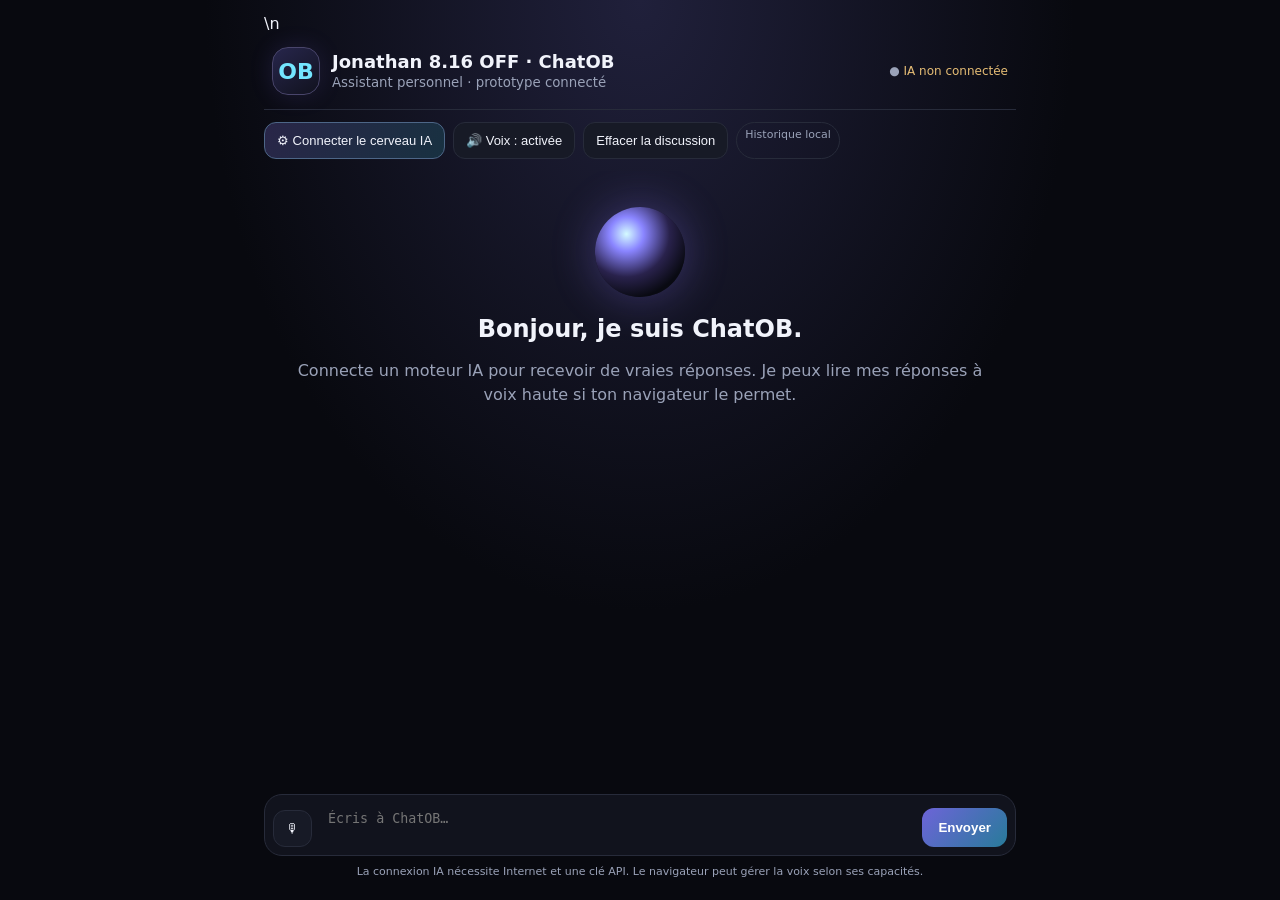
<file: ChatOB_Jonathan816OFF_v2.html>
<!doctype html>
<html lang="fr"><head><meta charset="utf-8"><meta name="viewport" content="width=device-width,initial-scale=1"><meta name="theme-color" content="#08090f"><title>Jonathan 8.16 OFF — ChatOB</title>
<style>
:root{color-scheme:dark;--bg:#08090f;--panel:#11131d;--panel2:#171a26;--line:#272b3a;--text:#f1f3fb;--muted:#9aa2b8;--cyan:#73e6ff;--violet:#a78bfa}*{box-sizing:border-box}body{margin:0;background:radial-gradient(ellipse at 50% 0,#20203b 0,#08090f 48%);font:16px system-ui,-apple-system,Segoe UI,sans-serif;color:var(--text);min-height:100dvh}.app{max-width:780px;margin:auto;min-height:100dvh;display:flex;flex-direction:column;padding:14px}.top{display:flex;align-items:center;gap:12px;padding:14px 8px;border-bottom:1px solid var(--line)}.logo{width:48px;height:48px;border-radius:16px;background:linear-gradient(145deg,#27264c,#11121e);border:1px solid #49456b;display:grid;place-items:center;color:var(--cyan);font-size:22px;font-weight:800;box-shadow:0 0 24px #8670ff22}.brand h1{font-size:18px;margin:0}.brand small{color:var(--muted)}.status{margin-left:auto;font-size:12px;color:var(--muted);text-align:right}.status span{color:#e6bd75}.tools{display:flex;gap:8px;flex-wrap:wrap;padding:12px 0}.btn{background:var(--panel2);color:var(--text);border:1px solid var(--line);border-radius:12px;padding:10px 12px;font-size:13px;cursor:pointer}.btn:hover{border-color:var(--cyan)}.btn.primary{background:linear-gradient(120deg,#292648,#183141);border-color:#4d6687}.btn:disabled{opacity:.45}.chat{flex:1;min-height:300px;max-height:calc(100dvh - 255px);overflow:auto;padding:6px 2px 16px}.welcome{padding:30px 18px;text-align:center}.orb{width:90px;height:90px;border-radius:50%;margin:0 auto 18px;background:radial-gradient(circle at 35% 30%,#d4fbff,#8a85ff 20%,#29224c 50%,#090a12 75%);box-shadow:0 0 45px #8e78ff55}.welcome h2{margin:0 0 8px}.welcome p{color:var(--muted);line-height:1.5}.msg{margin:12px 0;display:flex}.msg.user{justify-content:flex-end}.bubble{max-width:88%;white-space:pre-wrap;overflow-wrap:anywhere;line-height:1.5;padding:12px 15px;border:1px solid var(--line);border-radius:16px;background:var(--panel)}.user .bubble{background:#24233b;border-color:#3c385f}.meta{font-size:11px;color:var(--muted);margin-bottom:5px}.typing{color:var(--muted);font-style:italic;padding:10px}.composer{position:sticky;bottom:0;background:linear-gradient(180,transparent,var(--bg) 25%);padding:12px 0 8px}.entry{display:flex;gap:8px;align-items:flex-end;background:var(--panel);border:1px solid var(--line);border-radius:18px;padding:8px}.entry textarea{flex:1;resize:none;border:0;background:transparent;color:var(--text);font:16px inherit;min-height:44px;max-height:140px;outline:none;padding:8px}.send{border:0;border-radius:12px;background:linear-gradient(130deg,#6d64d8,#287b9a);color:white;font-weight:700;padding:12px 16px;cursor:pointer}.fine{font-size:11px;color:var(--muted);text-align:center;padding-top:9px}.overlay{position:fixed;inset:0;background:#000b;display:none;align-items:center;justify-content:center;padding:18px}.modal{width:min(100%,500px);background:#11131d;border:1px solid var(--line);border-radius:20px;padding:18px}.modal h3{margin-top:0}.modal label{display:block;color:var(--muted);font-size:13px;margin:12px 0 6px}.modal input,.modal select{width:100%;padding:12px;border:1px solid var(--line);border-radius:12px;background:#090b12;color:var(--text)}.note{font-size:12px;color:var(--muted);line-height:1.5}.actions{display:flex;gap:8px;justify-content:flex-end;margin-top:14px}.danger{color:#ffb2b2}.pill{border:1px solid var(--line);border-radius:999px;padding:5px 8px;font-size:11px;color:var(--muted)}@media(max-width:500px){.app{padding:10px}.top{padding:10px 2px}.btn{padding:9px 10px}.chat{max-height:calc(100dvh - 270px)}}
</style></head><body><main class="app">\n<header class="top"><div class="logo">OB</div><div class="brand"><h1>Jonathan 8.16 OFF · ChatOB</h1><small>Assistant personnel · prototype connecté</small></div><div class="status" id="status">● <span>Non connecté</span></div></header>
<nav class="tools"><button class="btn primary" id="settingsBtn">⚙ Connecter le cerveau IA</button><button class="btn" id="voiceToggle">🔊 Voix : activée</button><button class="btn" id="clearBtn">Effacer la discussion</button><span class="pill">Historique local</span></nav>
<section class="chat" id="chat"><div class="welcome" id="welcome"><div class="orb"></div><h2>Bonjour, je suis ChatOB.</h2><p>Connecte un moteur IA pour recevoir de vraies réponses. Je peux lire mes réponses à voix haute si ton navigateur le permet.</p></div></section>
<footer class="composer"><div class="entry"><button class="btn" id="micBtn" title="Dictée vocale">🎙</button><textarea id="input" rows="1" placeholder="Écris à ChatOB…"></textarea><button class="send" id="sendBtn">Envoyer</button></div><div class="fine">La connexion IA nécessite Internet et une clé API. Le navigateur peut gérer la voix selon ses capacités.</div></footer></main>
<div class="overlay" id="overlay"><div class="modal"><h3>Connecter le cerveau IA</h3><p class="note">Connexion OpenRouter. Tu dois fournir ta propre clé API. Une clé peut permettre des frais selon le modèle et les conditions du fournisseur : ne partage jamais ta clé. Ce prototype la garde dans le stockage local du navigateur.</p><label>Clé API OpenRouter</label><input id="apiKey" type="password" placeholder="sk-or-…" autocomplete="off"><label>Modèle (choix)</label><input id="model" value="openrouter/free" placeholder="openrouter/free"><p class="note">Le modèle « openrouter/free » tente de router vers un modèle gratuit disponible. Les limites et la disponibilité peuvent changer. Ne mets pas une clé sur un téléphone partagé.</p><div class="actions"><button class="btn" id="cancel">Annuler</button><button class="btn primary" id="save">Enregistrer sur cet appareil</button></div></div></div>
<script>
const $=id=>document.getElementById(id);const chat=$('chat'),input=$('input');let messages=[];let apiKey=localStorage.getItem('chatob_key')||'',model=localStorage.getItem('chatob_model')||'openrouter/free',voice=true;
function status(){ $('status').innerHTML=apiKey?'● <span style="color:#8ce6a8">Clé enregistrée</span>':'● <span>IA non connectée</span>'; }
function saveHistory(){try{localStorage.setItem('chatob_history',JSON.stringify(messages.slice(-30)))}catch(e){}}
function loadHistory(){try{messages=JSON.parse(localStorage.getItem('chatob_history')||'[]')}catch(e){messages=[]}if(messages.length)render();}
function render(){ $('welcome').style.display=messages.length?'none':'block';document.querySelectorAll('.msg').forEach(e=>e.remove());for(const m of messages){const wrap=document.createElement('div');wrap.className='msg '+m.role;const b=document.createElement('div');b.className='bubble';b.textContent=m.content;wrap.appendChild(b);chat.appendChild(wrap)}chat.scrollTop=chat.scrollHeight;}
function add(role,content){messages.push({role,content});render();saveHistory();}
function speak(text){if(!voice||!('speechSynthesis'in window))return;window.speechSynthesis.cancel();const u=new SpeechSynthesisUtterance(text);u.lang='fr-FR';u.rate=1;window.speechSynthesis.speak(u)}
async function send(){const text=$('input').value.trim();if(!text)return;if(!apiKey){add('user',text);$('input').value='';alert('Connecte d’abord le cerveau IA via le bouton « Connecter le cerveau IA ».');return;}add('user',text);$('input').value='';const t=document.createElement('div');t.className='typing';t.textContent='ChatOB réfléchit…';chat.appendChild(t);chat.scrollTop=chat.scrollHeight;$('sendBtn').disabled=true;try{const resp=await fetch('https://openrouter.ai/api/v1/chat/completions',{method:'POST',headers:{'Authorization':'Bearer '+apiKey,'Content-Type':'application/json'},body:JSON.stringify({model:model||'openrouter/free',messages:[{role:'system',content:'Tu es ChatOB, assistant personnel de Jonathan 8.16 OFF. Réponds en français, avec un ton calme, naturel, honnête et utile. Ne prétends pas être humain, ne prétends pas avoir exécuté des actions non réalisées. Explique clairement les limites.'},...messages.map(m=>({role:m.role,content:m.content}))],temperature:.7})});if(!resp.ok){const err=await resp.text();throw new Error('Erreur API '+resp.status+': '+err.slice(0,250))}const data=await resp.json();const answer=data.choices?.[0]?.message?.content;if(!answer)throw new Error('Réponse vide du modèle');t.remove();add('assistant',answer);speak(answer);}catch(e){t.remove();add('assistant','Je n’ai pas réussi à me connecter au cerveau IA. Vérifie la clé, Internet, le modèle choisi et les limites du fournisseur. Détail : '+e.message)}finally{$('sendBtn').disabled=false}}
$('sendBtn').onclick=send;$('input').addEventListener('keydown',e=>{if(e.key==='Enter'&&!e.shiftKey){e.preventDefault();send()}});$('settingsBtn').onclick=()=>{$('apiKey').value=apiKey;$('model').value=model;$('overlay').style.display='flex'};$('cancel').onclick=()=> $('overlay').style.display='none';$('save').onclick=()=>{apiKey=$('apiKey').value.trim();model=$('model').value.trim()||'openrouter/free';if(apiKey)localStorage.setItem('chatob_key',apiKey);else localStorage.removeItem('chatob_key');localStorage.setItem('chatob_model',model);$('overlay').style.display='none';status();alert('Configuration enregistrée localement. Teste une question pour vérifier la connexion.');};$('voiceToggle').onclick=()=>{voice=!voice;$('voiceToggle').textContent=voice?'🔊 Voix : activée':'🔇 Voix : désactivée';if(!voice&&window.speechSynthesis)window.speechSynthesis.cancel()};$('clearBtn').onclick=()=>{if(confirm('Effacer la conversation enregistrée sur cet appareil ?')){messages=[];localStorage.removeItem('chatob_history');render()}};
$('micBtn').onclick=()=>{const SR=window.SpeechRecognition||window.webkitSpeechRecognition;if(!SR){alert('La dictée vocale n’est pas prise en charge dans ce navigateur. Essaie Chrome ou utilise le micro du clavier.');return;}const rec=new SR();rec.lang='fr-FR';rec.interimResults=false;rec.maxAlternatives=1;rec.onresult=e=>{$('input').value=e.results[0][0].transcript};rec.onerror=e=>alert('Dictée indisponible : '+e.error);rec.start()};status();loadHistory();
</script></body></html>
</file>
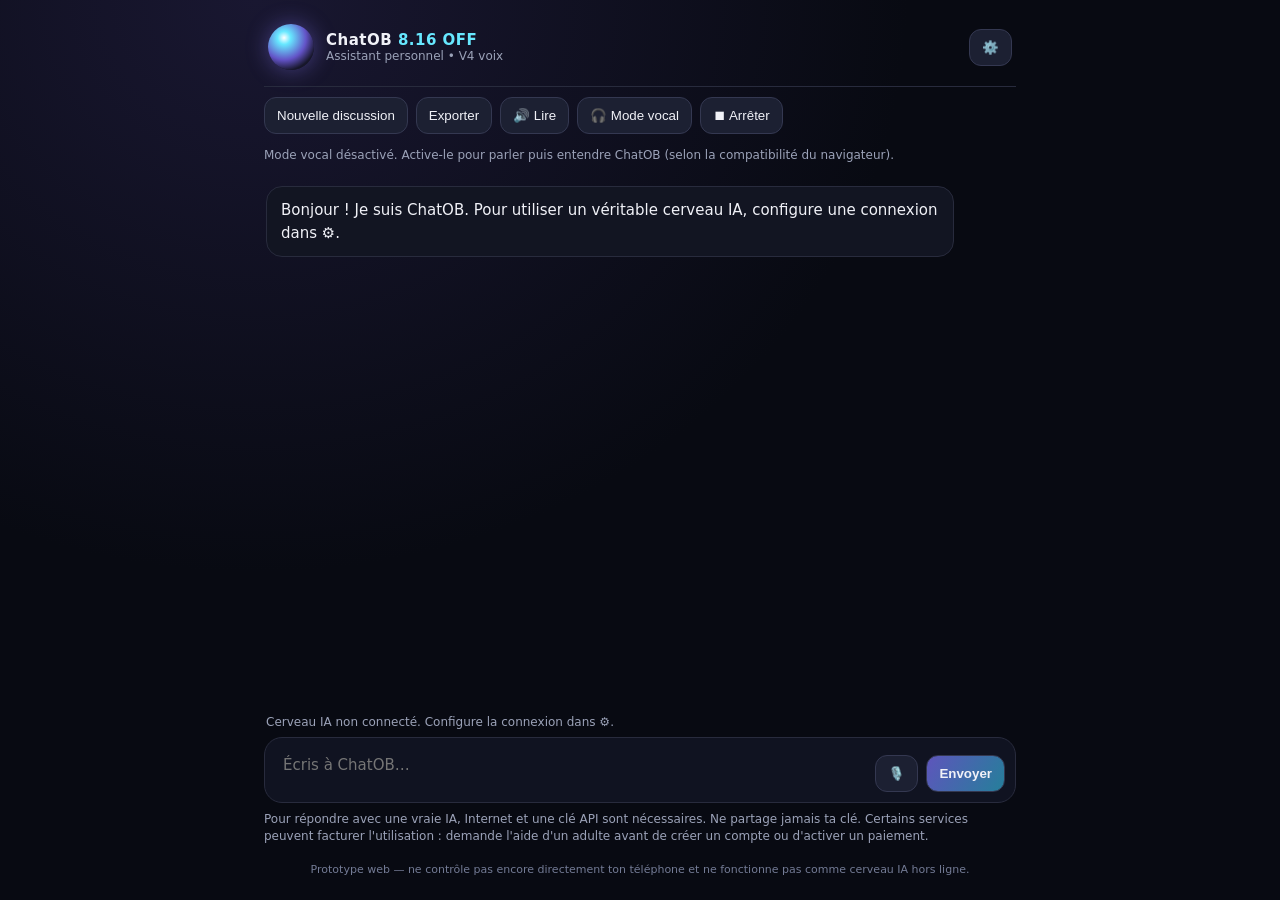
<file: ChatOB_Jonathan816OFF_v4-1.html>
<!DOCTYPE html>
<html lang="fr"><head><meta charset="utf-8"><meta name="viewport" content="width=device-width,initial-scale=1"><title>ChatOB — Jonathan 8.16 OFF V4</title>
<style>
:root{color-scheme:dark;--bg:#080a12;--panel:#121522;--line:#282b3d;--cyan:#67e8ff;--violet:#a78bfa;--txt:#f0f1f7;--muted:#9ba2b8}*{box-sizing:border-box}body{margin:0;background:radial-gradient(ellipse at 20% 0,#191731,transparent 45%),var(--bg);font:15px system-ui;color:var(--txt);min-height:100dvh;display:flex;justify-content:center}.app{width:min(100%,780px);min-height:100dvh;display:flex;flex-direction:column;padding:14px}header{display:flex;align-items:center;gap:12px;padding:10px 4px 16px;border-bottom:1px solid var(--line)}.orb{width:46px;height:46px;border-radius:50%;background:radial-gradient(circle at 35% 30%,white,#67e8ff 15%,#6353c7 50%,#17172a 75%);box-shadow:0 0 22px #8b7cff66}.brand{font-weight:800;letter-spacing:.5px}.sub{font-size:12px;color:var(--muted)}.headbtn{margin-left:auto}button{background:#1c2032;border:1px solid #343851;color:var(--txt);padding:10px 12px;border-radius:12px;cursor:pointer}button:hover{border-color:var(--cyan)}button:disabled{opacity:.5;cursor:wait}#messages{flex:1;overflow:auto;padding:18px 2px;display:flex;flex-direction:column;gap:12px;min-height:200px}.msg{max-width:92%;padding:12px 14px;border-radius:16px;line-height:1.5;white-space:pre-wrap;overflow-wrap:anywhere}.user{align-self:flex-end;background:#2a2850;border:1px solid #45406f}.assistant{align-self:flex-start;background:var(--panel);border:1px solid var(--line)}.system{align-self:center;color:var(--muted);font-size:12px;text-align:center}.composer{background:#101321;border:1px solid var(--line);border-radius:18px;padding:10px;display:flex;gap:8px;align-items:flex-end}.textarea{flex:1;resize:none;min-height:44px;max-height:150px;background:transparent;color:var(--txt);border:0;outline:0;font:inherit;padding:8px}.send{background:linear-gradient(120deg,#5e55bc,#257f9a);font-weight:700}.tools{display:flex;gap:8px;flex-wrap:wrap;margin:10px 0}.status{color:var(--muted);font-size:12px;padding:8px 2px}.small{font-size:12px;color:var(--muted);line-height:1.4;margin:8px 0}.modal{display:none;position:fixed;inset:0;background:#000b;align-items:center;justify-content:center;padding:18px}.modal.open{display:flex}.box{width:min(100%,460px);background:#141625;border:1px solid var(--line);border-radius:18px;padding:18px}.box input{width:100%;padding:12px;border-radius:10px;background:#090b15;border:1px solid #33364d;color:var(--txt);margin:8px 0}.box label{font-size:13px;color:var(--muted)}.row{display:flex;gap:8px;flex-wrap:wrap;margin-top:12px}.warn{color:#ffd28a}.foot{font-size:11px;text-align:center;color:#737b95;padding:10px}.active{border-color:#66e6a8!important;background:#123127!important}.voicebar{font-size:12px;color:var(--muted);padding:4px 0 6px}
</style></head><body><div class="app"><header><div class="orb"></div><div><div class="brand">ChatOB <span style="color:var(--cyan)">8.16 OFF</span></div><div class="sub">Assistant personnel • V4 voix</div></div><div class="headbtn"><button id="settings" aria-label="Réglages">⚙️</button></div></header>
<div class="tools"><button id="newchat">Nouvelle discussion</button><button id="export">Exporter</button><button id="read">🔊 Lire</button><button id="voiceMode">🎧 Mode vocal</button><button id="stopVoice">⏹ Arrêter</button></div><div class="voicebar" id="voicebar">Mode vocal désactivé. Active-le pour parler puis entendre ChatOB (selon la compatibilité du navigateur).</div>
<div id="messages" aria-live="polite"></div><div class="status" id="status">Cerveau IA non connecté. Configure la connexion dans ⚙️.</div><div class="composer"><textarea class="textarea" id="prompt" rows="1" placeholder="Écris à ChatOB…"></textarea><button id="mic" title="Dictée">🎙️</button><button class="send" id="send">Envoyer</button></div>
<div class="small">Pour répondre avec une vraie IA, Internet et une clé API sont nécessaires. Ne partage jamais ta clé. Certains services peuvent facturer l'utilisation : demande l'aide d'un adulte avant de créer un compte ou d'activer un paiement.</div><div class="foot">Prototype web — ne contrôle pas encore directement ton téléphone et ne fonctionne pas comme cerveau IA hors ligne.</div></div>
<div class="modal" id="modal"><div class="box"><h3>Connecter le cerveau IA</h3><label>Modèle (OpenRouter)</label><input id="model" value="openrouter/free" placeholder="Identifiant modèle"><label>Clé API (utilisée uniquement en mémoire de cette page)</label><input id="key" type="password" autocomplete="off" placeholder="Colle ta clé ici"><p class="small warn">La clé n'est pas sauvegardée. Ne la donne à personne et n'active aucun paiement sans l'aide d'un adulte.</p><div class="row"><button id="connect">Connecter</button><button id="disconnect">Déconnecter</button><button id="close">Fermer</button></div></div></div>
<script>
const $=s=>document.querySelector(s);const messagesEl=$('#messages'),status=$('#status'),voicebar=$('#voicebar');let apiKey='',model='openrouter/free',history=[],voiceMode=false,recognition=null,recognitionActive=false,ttsBusy=false;const STORE='chatob_history_v4';
function add(role,text,save=true){const d=document.createElement('div');d.className='msg '+(role==='user'?'user':'assistant');d.textContent=text;messagesEl.appendChild(d);messagesEl.scrollTop=messagesEl.scrollHeight;if(save){history.push({role:role==='user'?'user':'assistant',content:text});try{localStorage.setItem(STORE,JSON.stringify(history.slice(-60)))}catch(e){}}}
function sys(t){const d=document.createElement('div');d.className='system';d.textContent=t;messagesEl.appendChild(d);messagesEl.scrollTop=messagesEl.scrollHeight}
function load(){try{history=JSON.parse(localStorage.getItem(STORE)||'[]');history.forEach(m=>{const d=document.createElement('div');d.className='msg '+(m.role==='user'?'user':'assistant');d.textContent=m.content;messagesEl.appendChild(d)})}catch(e){history=[]}if(!history.length)add('assistant','Bonjour ! Je suis ChatOB. Pour utiliser un véritable cerveau IA, configure une connexion dans ⚙️.');}
function update(){status.textContent=apiKey?'Connexion IA configurée (test au prochain message).':'Cerveau IA non connecté. Configure la connexion dans ⚙️.'}
function speak(text){if(!('speechSynthesis'in window)){voicebar.textContent='Synthèse vocale non disponible dans ce navigateur.';return}speechSynthesis.cancel();let u=new SpeechSynthesisUtterance(text);u.lang='fr-FR';u.onstart=()=>ttsBusy=true;u.onend=()=>{ttsBusy=false;if(voiceMode)startListening()};u.onerror=()=>{ttsBusy=false;if(voiceMode)startListening()};speechSynthesis.speak(u)}
async function send(textOverride){const text=(textOverride||$('#prompt').value).trim();if(!text||!apiKey){if(!apiKey)status.textContent='Connecte d’abord un cerveau IA dans ⚙️.';return}if(!textOverride)$('#prompt').value='';add('user',text);$('#send').disabled=true;status.textContent='ChatOB réfléchit…';stopListening();try{const payload=[{role:'system',content:'Tu es ChatOB, assistant utile, honnête, pédagogue et francophone. Réponds en français sauf demande contraire. Ne prétends jamais avoir accès au téléphone, aux fichiers ou à Internet si ce n’est pas réellement disponible.'},...history.slice(-24)];const response=await fetch('https://openrouter.ai/api/v1/chat/completions',{method:'POST',headers:{Authorization:'Bearer '+apiKey,'Content-Type':'application/json'},body:JSON.stringify({model,messages:payload,temperature:.65}),signal:AbortSignal.timeout(60000)});if(!response.ok)throw new Error('Erreur serveur '+response.status+'. Vérifie la clé, le modèle et Internet.');const data=await response.json();const reply=data.choices?.[0]?.message?.content;if(!reply)throw new Error('Réponse vide du modèle.');add('assistant',reply);status.textContent='Réponse reçue.';if(voiceMode)speak(reply)}catch(e){add('assistant','Impossible de répondre : '+e.message);status.textContent='Échec de connexion. Vérifie Internet et les réglages.';if(voiceMode)startListening()}finally{$('#send').disabled=false}}
function startListening(){if(!voiceMode||recognitionActive||ttsBusy)return;const SR=window.SpeechRecognition||window.webkitSpeechRecognition;if(!SR){voiceMode=false;$('#voiceMode').classList.remove('active');voicebar.textContent='Reconnaissance vocale non disponible. Essaie un navigateur compatible, par exemple Chrome.';return}try{recognition=new SR();recognition.lang='fr-FR';recognition.interimResults=false;recognition.continuous=false;recognition.onstart=()=>{recognitionActive=true;voicebar.textContent='🎙️ Je t’écoute… parle en français.'};recognition.onresult=e=>{const transcript=e.results?.[0]?.[0]?.transcript?.trim();if(transcript){voicebar.textContent='Tu as dit : '+transcript;send(transcript)}};recognition.onerror=e=>{recognitionActive=false;voicebar.textContent='Micro : '+(e.error||'erreur')+'. Vérifie l’autorisation du micro.';if(voiceMode&&e.error!=='not-allowed'&&e.error!=='service-not-allowed')setTimeoutSafeRestart()};recognition.onend=()=>{recognitionActive=false;if(voiceMode&&!ttsBusy&&!$('#send').disabled)setTimeoutSafeRestart()};recognition.start()}catch(e){recognitionActive=false;voicebar.textContent='Impossible de démarrer le micro. Autorise-le dans le navigateur.'}}
function setTimeoutSafeRestart(){setTimeout(()=>{if(voiceMode&&!recognitionActive&&!ttsBusy)startListening()},900)}function stopListening(){try{recognition?.stop()}catch(e){}recognitionActive=false}
$('#send').onclick=()=>send();$('#prompt').addEventListener('keydown',e=>{if(e.key==='Enter'&&!e.shiftKey){e.preventDefault();send()}});$('#settings').onclick=()=>$('#modal').classList.add('open');$('#close').onclick=()=>$('#modal').classList.remove('open');$('#connect').onclick=()=>{apiKey=$('#key').value.trim();model=$('#model').value.trim()||'openrouter/free';$('#key').value='';$('#modal').classList.remove('open');update();if(apiKey)status.textContent='Clé chargée dans cette page. Envoie un message pour tester.'};$('#disconnect').onclick=()=>{apiKey='';$('#key').value='';update();$('#modal').classList.remove('open')};$('#newchat').onclick=()=>{history=[];messagesEl.innerHTML='';try{localStorage.removeItem(STORE)}catch(e){}add('assistant','Nouvelle discussion. Connecte le cerveau IA si besoin.')};$('#export').onclick=()=>{const blob=new Blob([history.map(m=>(m.role==='user'?'Toi':'ChatOB')+': '+m.content).join('\n\n')],{type:'text/plain;charset=utf-8'});const a=document.createElement('a');a.href=URL.createObjectURL(blob);a.download='ChatOB-conversation.txt';a.click();setTimeout(()=>URL.revokeObjectURL(a.href),1500)};
$('#read').onclick=()=>{const last=[...messagesEl.querySelectorAll('.assistant')].at(-1)?.textContent;if(last)speak(last)};$('#stopVoice').onclick=()=>{voiceMode=false;stopListening();speechSynthesis?.cancel();$('#voiceMode').classList.remove('active');voicebar.textContent='Mode vocal arrêté.'};$('#voiceMode').onclick=()=>{if(!apiKey){voicebar.textContent='Connecte d’abord le cerveau IA dans ⚙️, puis active le mode vocal.';$('#modal').classList.add('open');return}voiceMode=!voiceMode;$('#voiceMode').classList.toggle('active',voiceMode);if(voiceMode){voicebar.textContent='Mode vocal activé. Prépare ton micro…';startListening()}else{stopListening();speechSynthesis?.cancel();voicebar.textContent='Mode vocal désactivé.'}};
$('#mic').onclick=()=>{const SR=window.SpeechRecognition||window.webkitSpeechRecognition;if(!SR){status.textContent='Dictée non prise en charge par ce navigateur.';return}try{const rec=new SR();rec.lang='fr-FR';rec.onresult=e=>{$('#prompt').value=e.results[0][0].transcript};rec.onerror=()=>status.textContent='Micro indisponible ou autorisation refusée.';rec.start()}catch(e){status.textContent='Impossible de démarrer le micro.'}};
load();update();
</script></body></html>
</file>
